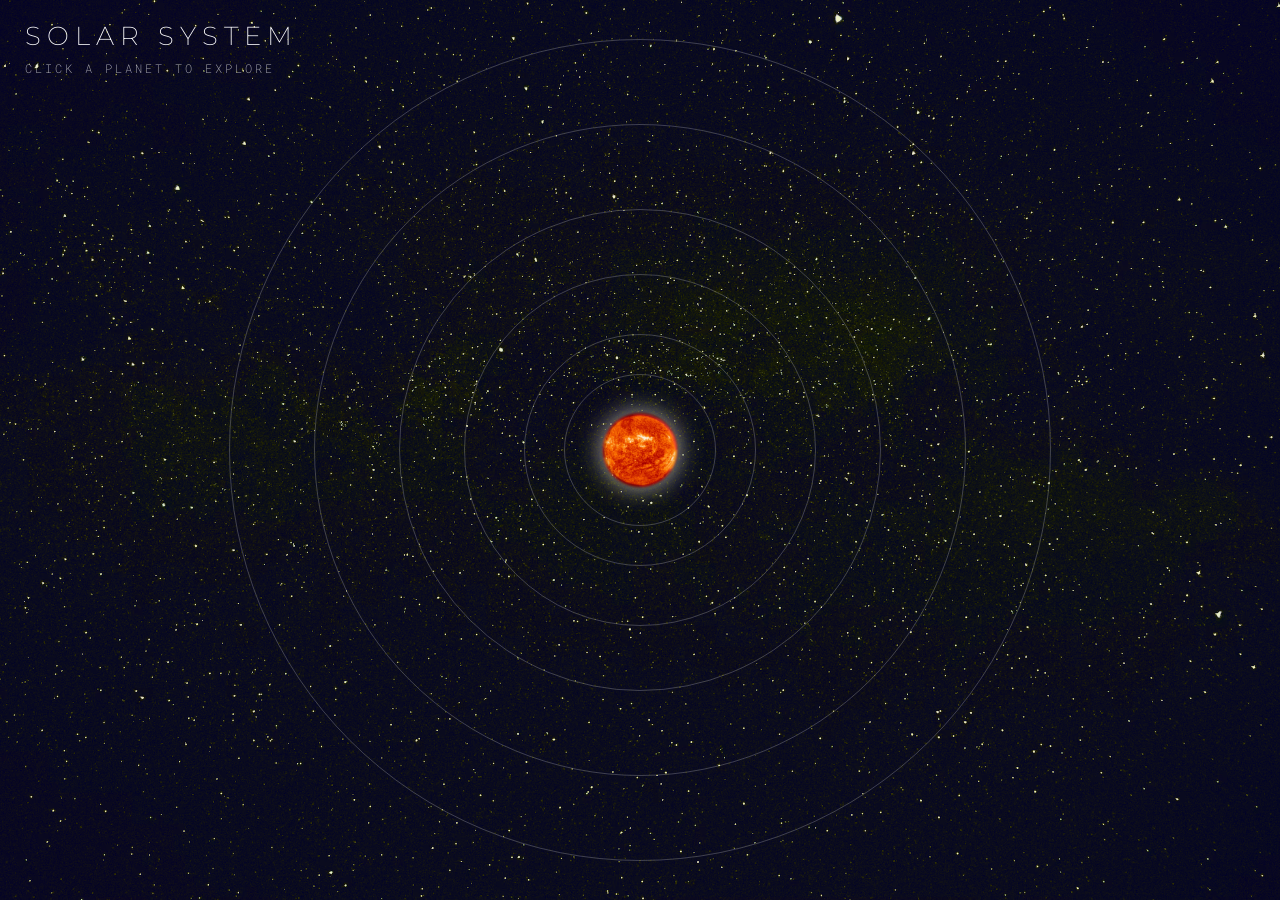
<file: index.html>
<!DOCTYPE html>
<html lang="en">
<head>
    <meta charset="UTF-8">
    <meta name="viewport" content="width=device-width, initial-scale=1.0">
    <meta name="description" content="An animated solar system. Click a planet to see its details.">
    <title>Solar System</title>
    <link rel="preconnect" href="https://fonts.googleapis.com">
    <link rel="preconnect" href="https://fonts.gstatic.com" crossorigin>
    <link href="https://fonts.googleapis.com/css2?family=Inconsolata:wght@300&family=Montserrat:wght@200&family=Roboto+Mono:wght@200&display=swap" rel="stylesheet">
    <link rel="stylesheet" href="style.css">
</head>
<body>
    <header class="title">
        <h1>SOLAR SYSTEM</h1>
        <p>CLICK A PLANET TO EXPLORE</p>
    </header>

    <div class="sun">
        <img src="sun.png" alt="Sun" data-target="star" role="button" tabindex="0">
    </div>
    <div id="star" class="star">
        <img class="starimg" src="sun.png" alt="Sun">
        <h2 class="star-name">THE SUN</h2>
        <div class="about">
            <div class="star-detail">
                <h3>GALAXY</h3>
                <p>MILKY WAY</p>
            </div>
            <div class="star-detail">
                <h3>DIAMETER</h3>
                <p>1.3927 MILLION KM</p>
            </div>
            <div class="star-detail">
                <h3>AVG TEMPERATURE</h3>
                <p>5,500°C</p>
            </div>
            <div class="star-detail">
                <h3>AGE</h3>
                <p>4.6 BILLION YEARS</p>
            </div>
            <div class="star-detail">
                <h3>MADE OF</h3>
                <p>HYDROGEN &amp; HELIUM</p>
            </div>
        </div>
        <img class="cancel" src="cancel.png" alt="Close" role="button" tabindex="0">
    </div>

    <div class="mercury-outline">
        <div class="mercury">
            <img src="mercury.png" alt="Mercury" data-target="marc" role="button" tabindex="0">
        </div>
    </div>
    <div id="marc" class="star">
        <img class="starimg" src="mercury.png" alt="Mercury">
        <h2 class="star-name">MERCURY</h2>
        <div class="about">
            <div class="star-detail">
                <h3>GALAXY</h3>
                <p>MILKY WAY</p>
            </div>
            <div class="star-detail">
                <h3>DIAMETER</h3>
                <p>4,879.4 KM</p>
            </div>
            <div class="star-detail">
                <h3>AVG TEMPERATURE</h3>
                <p>167°C</p>
            </div>
            <div class="star-detail">
                <h3>AGE</h3>
                <p>4.5 BILLION YEARS</p>
            </div>
            <div class="star-detail">
                <h3>MADE OF</h3>
                <p>SILICATE ROCKS &amp; IRON</p>
            </div>
        </div>
        <img class="cancel" src="cancel.png" alt="Close" role="button" tabindex="0">
    </div>

    <div class="venus-outline">
        <div class="venus">
            <img src="venus.png" alt="Venus" data-target="venus" role="button" tabindex="0">
        </div>
    </div>
    <div id="venus" class="star">
        <img class="starimg" src="venus.png" alt="Venus">
        <h2 class="star-name">VENUS</h2>
        <div class="about">
            <div class="star-detail">
                <h3>GALAXY</h3>
                <p>MILKY WAY</p>
            </div>
            <div class="star-detail">
                <h3>DIAMETER</h3>
                <p>12,104 KM</p>
            </div>
            <div class="star-detail">
                <h3>AVG TEMPERATURE</h3>
                <p>460°C</p>
            </div>
            <div class="star-detail">
                <h3>AGE</h3>
                <p>4.5 BILLION YEARS</p>
            </div>
            <div class="star-detail">
                <h3>MADE OF</h3>
                <p>ROCKY MANTLE &amp; CENTRAL IRON CORE</p>
            </div>
        </div>
        <img class="cancel" src="cancel.png" alt="Close" role="button" tabindex="0">
    </div>

    <div class="earth-outline">
        <div class="earth">
            <img src="earth.png" alt="Earth" data-target="earth" role="button" tabindex="0">
            <div class="moon-outline">
                <div class="moon">
                    <img src="moon.png" alt="Moon">
                </div>
            </div>
        </div>
    </div>
    <div id="earth" class="star">
        <img class="starimg" src="earth.png" alt="Earth">
        <h2 class="star-name">EARTH</h2>
        <div class="about">
            <div class="star-detail">
                <h3>GALAXY</h3>
                <p>MILKY WAY</p>
            </div>
            <div class="star-detail">
                <h3>DIAMETER</h3>
                <p>12,742 KM</p>
            </div>
            <div class="star-detail">
                <h3>AVG TEMPERATURE</h3>
                <p>15°C</p>
            </div>
            <div class="star-detail">
                <h3>AGE</h3>
                <p>4.5 BILLION YEARS</p>
            </div>
            <div class="star-detail">
                <h3>MADE OF</h3>
                <p>IRON, OXYGEN, SILICON, MAGNESIUM,<br> SULFUR, NICKEL, CALCIUM &amp; ALUMINIUM</p>
            </div>
        </div>
        <img class="cancel" src="cancel.png" alt="Close" role="button" tabindex="0">
    </div>

    <div class="mars-outline">
        <div class="mars">
            <img src="mars.png" alt="Mars" data-target="mars" role="button" tabindex="0">
        </div>
    </div>
    <div id="mars" class="star">
        <img class="starimg" src="mars.png" alt="Mars">
        <h2 class="star-name">MARS</h2>
        <div class="about">
            <div class="star-detail">
                <h3>GALAXY</h3>
                <p>MILKY WAY</p>
            </div>
            <div class="star-detail">
                <h3>DIAMETER</h3>
                <p>6,779 KM</p>
            </div>
            <div class="star-detail">
                <h3>AVG TEMPERATURE</h3>
                <p>20°C to -153°C</p>
            </div>
            <div class="star-detail">
                <h3>AGE</h3>
                <p>4.5 BILLION YEARS</p>
            </div>
            <div class="star-detail">
                <h3>MADE OF</h3>
                <p>IRON, NICKEL &amp; SULFUR</p>
            </div>
        </div>
        <img class="cancel" src="cancel.png" alt="Close" role="button" tabindex="0">
    </div>

    <div class="jupiter-outline">
        <div class="jupiter">
            <img src="jupiter.png" alt="Jupiter" data-target="jupiter" role="button" tabindex="0">
        </div>
    </div>
    <div id="jupiter" class="star">
        <img class="starimg" src="jupiter.png" alt="Jupiter">
        <h2 class="star-name">JUPITER</h2>
        <div class="about">
            <div class="star-detail">
                <h3>GALAXY</h3>
                <p>MILKY WAY</p>
            </div>
            <div class="star-detail">
                <h3>DIAMETER</h3>
                <p>139,820 KM</p>
            </div>
            <div class="star-detail">
                <h3>AVG TEMPERATURE</h3>
                <p>-145°C</p>
            </div>
            <div class="star-detail">
                <h3>AGE</h3>
                <p>4.5 BILLION YEARS</p>
            </div>
            <div class="star-detail">
                <h3>MADE OF</h3>
                <p>HYDROGEN &amp; HELIUM</p>
            </div>
        </div>
        <img class="cancel" src="cancel.png" alt="Close" role="button" tabindex="0">
    </div>

    <div class="neptune-outline">
        <div class="neptune">
            <img src="neptune.png" alt="Neptune" data-target="neptune" role="button" tabindex="0">
        </div>
    </div>
    <div id="neptune" class="star">
        <img class="starimg" src="neptune.png" alt="Neptune">
        <h2 class="star-name">NEPTUNE</h2>
        <div class="about">
            <div class="star-detail">
                <h3>GALAXY</h3>
                <p>MILKY WAY</p>
            </div>
            <div class="star-detail">
                <h3>DIAMETER</h3>
                <p>49,244 KM</p>
            </div>
            <div class="star-detail">
                <h3>AVG TEMPERATURE</h3>
                <p>-214°C</p>
            </div>
            <div class="star-detail">
                <h3>AGE</h3>
                <p>4.5 BILLION YEARS</p>
            </div>
            <div class="star-detail">
                <h3>MADE OF</h3>
                <p>WATER, METHANE &amp; AMMONIA</p>
            </div>
        </div>
        <img class="cancel" src="cancel.png" alt="Close" role="button" tabindex="0">
    </div>

    <script>
        // run fn on click, or on Enter / Space when focused with the keyboard
        function onActivate(el, fn){
            el.addEventListener("click", fn);
            el.addEventListener("keydown", function(e){
                if(e.key === "Enter" || e.key === " "){
                    e.preventDefault();
                    fn();
                }
            });
        }
        function hideAll(){
            document.querySelectorAll(".star").forEach(function(panel){
                panel.style.display = "none";
            });
        }
        // planet -> open its detail panel
        document.querySelectorAll("[data-target]").forEach(function(planet){
            onActivate(planet, function(){
                hideAll();
                document.getElementById(planet.dataset.target).style.display = "block";
            });
        });
        // cancel button / Escape -> close
        document.querySelectorAll(".cancel").forEach(function(cancel){
            onActivate(cancel, hideAll);
        });
        document.addEventListener("keydown", function(e){
            if(e.key === "Escape"){
                hideAll();
            }
        });
    </script>
</body>
</html>
</file>
<file: style.css>
:root{
    /* 1 unit = 1px on big screens, shrinks so the whole system fits on small ones */
    --u: min(1px, calc(100vmin / 880));
}
body{
    background-image: url(space.avif);
    background-color: rgb(11 11 57);
    background-blend-mode: difference;
    min-height: 100vh;
    background-repeat: no-repeat;
    background-size: cover;
    background-position: center;
    position: relative;
    overflow: hidden;
    padding: 0;
    margin: 0;
}
img{
    display: block;
}
[data-target],
.moon img{
    width: 100%;
    height: 100%;
}
[data-target],
.cancel{
    cursor: pointer;
}
/* planets spin on their own axis and grow a little under the mouse */
[data-target]{
    animation-name: sun;
    animation-duration: 20s;
    animation-iteration-count: infinite;
    animation-timing-function: linear;
    transition: scale 0.3s;
}
[data-target]:hover,
[data-target]:focus-visible{
    scale: 1.25;
}
[data-target]:focus-visible,
.cancel:focus-visible{
    outline: 1px solid white;
    outline-offset: 4px;
    border-radius: 50%;
}
/* name label under the sun / planet on hover */
.sun::after,
.mercury::after,
.venus::after,
.earth::after,
.mars::after,
.jupiter::after,
.neptune::after{
    position: absolute;
    top: calc(100% + 10px);
    left: 50%;
    transform: translateX(-50%);
    color: white;
    font-family: 'Roboto Mono', monospace;
    font-weight: 200;
    font-size: 11px;
    letter-spacing: 3px;
    white-space: nowrap;
    text-shadow: 0 0 6px black;
    opacity: 0;
    transition: opacity 0.3s;
    pointer-events: none;
}
.sun:hover::after,
.mercury:hover::after,
.venus:hover::after,
.earth:hover::after,
.mars:hover::after,
.jupiter:hover::after,
.neptune:hover::after,
.sun:focus-within::after,
.mercury:focus-within::after,
.venus:focus-within::after,
.earth:focus-within::after,
.mars:focus-within::after,
.jupiter:focus-within::after,
.neptune:focus-within::after{
    opacity: 1;
}
.sun::after{ content: "SUN"; }
.mercury::after{ content: "MERCURY"; }
.venus::after{ content: "VENUS"; }
.earth::after{ content: "EARTH"; }
.mars::after{ content: "MARS"; }
.jupiter::after{ content: "JUPITER"; }
.neptune::after{ content: "NEPTUNE"; }
.title{
    position: absolute;
    top: 20px;
    left: 25px;
    z-index: 7;
    color: white;
    pointer-events: none;
}
.title h1{
    font-family: 'Montserrat', sans-serif;
    font-weight: 200;
    font-size: clamp(16px, 2.5vw, 26px);
    letter-spacing: 6px;
    margin: 0;
}
.title p{
    font-family: 'Roboto Mono', monospace;
    font-weight: 200;
    font-size: clamp(9px, 1.2vw, 12px);
    letter-spacing: 3px;
    color: rgba(245, 245, 245, 0.741);
    margin: 8px 0 0;
}
.sun{
    height: calc(var(--u) * 80);
    width: calc(var(--u) * 80);
    border-radius: 100px;
    /* box-shadow: 0px 0px 70px 10px #de8730; */

    position: absolute;
    left: 50%;
    top: 50%;
    margin: calc(var(--u) * -40) 0 0 calc(var(--u) * -40);
    z-index: 7;

    animation-name: glow;
    animation-duration: 4s;
    animation-iteration-count: infinite;
    animation-timing-function: ease-in-out;
    animation-direction: alternate;
}
.sun img{
    animation-duration: 50s;
}
/* every orbit is centred on the sun, whatever the screen size */
.mercury-outline,
.venus-outline,
.earth-outline,
.mars-outline,
.jupiter-outline,
.neptune-outline{
    border: 1px solid rgba(255, 255, 255, 0.22);
    border-radius: 100%;
    position: absolute;
    left: 50%;
    top: 50%;
    transform: translate(-50%, -50%);
    transition: border-color 0.3s;
}
/* the orbit lights up while its planet is hovered */
.mercury-outline:has(.mercury:hover),
.venus-outline:has(.venus:hover),
.earth-outline:has(.earth:hover),
.mars-outline:has(.mars:hover),
.jupiter-outline:has(.jupiter:hover),
.neptune-outline:has(.neptune:hover){
    border-color: rgba(255, 255, 255, 0.7);
}
/* a moving planet is hard to click, so it stops under the mouse */
.mercury:hover,
.venus:hover,
.earth:hover,
.mars:hover,
.jupiter:hover,
.neptune:hover{
    animation-play-state: paused;
}
.mercury-outline{
    width: calc(var(--u) * 150);
    height: calc(var(--u) * 150);
    z-index: 6;
}
.mercury{
    /* background-color: #f4a830; */
    height: calc(var(--u) * 18);
    width: calc(var(--u) * 18);
    border-radius: 50px;
    box-shadow: 0px 0px 20px 2px #a2a2a29d;

    position: absolute;
    left: 50%;
    top: 50%;
    margin: calc(var(--u) * -9) 0 0 calc(var(--u) * -9);
    animation-name: mercury;
    animation-duration: 13s;
    animation-iteration-count: infinite;
    animation-timing-function: linear;
}
.venus-outline{
    width: calc(var(--u) * 230);
    height: calc(var(--u) * 230);
    z-index: 5;
}
.venus{
    /* background-color: #ff7f00;   */
    height: calc(var(--u) * 30);
    width: calc(var(--u) * 30);
    border-radius: 50px;
    box-shadow: 0px 0px 20px 2px #e99f55;

    position: absolute;
    left: 50%;
    top: 50%;
    margin: calc(var(--u) * -15) 0 0 calc(var(--u) * -15);
    animation-name: venus;
    animation-duration: 10s;
    animation-iteration-count: infinite;
    animation-timing-function: linear;
}
.earth-outline{
    width: calc(var(--u) * 350);
    height: calc(var(--u) * 350);
    z-index: 4;
}
.earth{
    /* background-color: #00fdf9;   */
    height: calc(var(--u) * 40);
    width: calc(var(--u) * 55);

    position: absolute;
    left: 50%;
    top: 50%;
    margin: calc(var(--u) * -20) 0 0 calc(var(--u) * -27.5);
    animation-name: earth;
    animation-duration: 20s;
    animation-iteration-count: infinite;
    animation-timing-function: linear;
}
.moon-outline{
    border: 1px solid rgb(104, 104, 104);
    border-radius: 100%;
    width: calc(var(--u) * 70);
    height: calc(var(--u) * 70);
    position: absolute;
    left: 50%;
    top: 50%;
    transform: translate(-50%, -50%);
    z-index: -1;
}
.moon{
    /* background-color: rgb(207, 207, 207); */
    height: calc(var(--u) * 15);
    width: calc(var(--u) * 20);
    border-radius: 50px;
    box-shadow: 0px 0px 35px 10px rgb(175, 175, 175);

    position: absolute;
    left: 50%;
    top: 50%;
    margin: calc(var(--u) * -7.5) 0 0 calc(var(--u) * -10);
    animation-name: moon;
    animation-duration: 10s;
    animation-iteration-count: infinite;
    animation-timing-function: linear;
}
.mars-outline{
    width: calc(var(--u) * 480);
    height: calc(var(--u) * 480);
    z-index: 3;
}
.mars{
    /* background-color: #ca2e2e;   */
    height: calc(var(--u) * 32);
    width: calc(var(--u) * 32);
    border-radius: 50px;
    box-shadow: 0px 0px 20px 5px #f5884498;

    position: absolute;
    left: 50%;
    top: 50%;
    margin: calc(var(--u) * -16) 0 0 calc(var(--u) * -16);
    animation-name: mars;
    animation-duration: 15s;
    animation-iteration-count: infinite;
    animation-timing-function: linear;
}
.jupiter-outline{
    width: calc(var(--u) * 650);
    height: calc(var(--u) * 650);
    z-index: 2;
}
.jupiter{
    /* background-color: #d6a400;   */
    height: calc(var(--u) * 70);
    width: calc(var(--u) * 70);
    border-radius: 100px;
    box-shadow: 0px 0px 25px 5px #d9d3bd90;

    position: absolute;
    left: 50%;
    top: 50%;
    margin: calc(var(--u) * -35) 0 0 calc(var(--u) * -35);

    animation-name: jupiter;
    animation-duration: 25s;
    animation-iteration-count: infinite;
    animation-timing-function: linear;
}
.neptune-outline{
    width: calc(var(--u) * 820);
    height: calc(var(--u) * 820);
    z-index: 1;
}
.neptune{
    /* background-color: #d6a400;   */
    height: calc(var(--u) * 47);
    width: calc(var(--u) * 47);
    border-radius: 100px;
    box-shadow: 0px 0px 20px 5px #bad7df90;

    position: absolute;
    left: 50%;
    top: 50%;
    margin: calc(var(--u) * -23.5) 0 0 calc(var(--u) * -23.5);

    animation-name: neptune;
    animation-duration: 20s;
    animation-iteration-count: infinite;
    animation-timing-function: linear;
}

@keyframes glow{
    from{
        filter: drop-shadow(0 0 12px #de8730);
    }
    to{
        filter: drop-shadow(0 0 30px #ffb347);
    }
}
@keyframes fade{
    from{
        opacity: 0;
    }
    to{
        opacity: 1;
    }
}
@keyframes rise{
    from{
        opacity: 0;
        translate: 0 20px;
    }
    to{
        opacity: 1;
        translate: 0 0;
    }
}
/* translateX = orbit radius (half of the outline width) */
@keyframes sun{
    from{
        transform: rotate(0deg) ;
    }
    to{
        transform: rotate(360deg) ;
    }
}
@keyframes mercury{
    from{
        transform: rotate(0deg)translateX(calc(var(--u) * 75)) rotate(0deg);
    }
    to{
        transform: rotate(360deg)translateX(calc(var(--u) * 75)) rotate(-360deg);
    }
}
@keyframes venus{
    from{
        transform: rotate(0deg)translateX(calc(var(--u) * 115)) rotate(0deg);
    }
    to{
        transform: rotate(360deg)translateX(calc(var(--u) * 115)) rotate(-360deg);
    }
}
@keyframes earth{
    from{
        transform: rotate(0deg)translateX(calc(var(--u) * 175)) rotate(0deg);
    }
    to{
        transform: rotate(360deg)translateX(calc(var(--u) * 175)) rotate(-360deg);
    }
}
@keyframes moon{
    from{
        transform: rotate(0deg)translateX(calc(var(--u) * 35)) rotate(0deg);
    }
    to{
        transform: rotate(360deg)translateX(calc(var(--u) * 35)) rotate(-360deg);
    }
}
@keyframes mars{
    from{
        transform: rotate(0deg)translateX(calc(var(--u) * 240)) rotate(0deg);
    }
    to{
        transform: rotate(360deg)translateX(calc(var(--u) * 240)) rotate(-360deg);
    }
}
@keyframes jupiter{
    from{
        transform: rotate(0deg)translateX(calc(var(--u) * 325)) rotate(0deg);
    }
    to{
        transform: rotate(360deg)translateX(calc(var(--u) * 325)) rotate(-360deg);
    }
}
@keyframes neptune{
    from{
        transform: rotate(0deg)translateX(calc(var(--u) * 410)) rotate(0deg);
    }
    to{
        transform: rotate(360deg)translateX(calc(var(--u) * 410)) rotate(-360deg);
    }
}

/* on click js */
.star{
    position: fixed;
    top: 0;
    left: 0;
    height: 100%;
    width: 100%;
    overflow-y: auto;
    background-image: url(space.avif);
    background-color: rgb(11 11 57);
    background-blend-mode: difference;
    background-repeat: no-repeat;
    background-size: cover;
    background-position: center;
    z-index: 8;
    text-align: center;
    display: none;
    animation: fade 0.4s;
}
.star-name,
.star-detail{
    animation: rise 0.6s backwards;
}
.star-detail:nth-child(1){ animation-delay: 0.1s; }
.star-detail:nth-child(2){ animation-delay: 0.2s; }
.star-detail:nth-child(3){ animation-delay: 0.3s; }
.star-detail:nth-child(4){ animation-delay: 0.4s; }
.star-detail:nth-child(5){ animation-delay: 0.5s; }
.starimg{
    height: min(400px, 45vh);
    width: auto;
    max-width: 90%;
    margin: 80px auto 0;
    filter: drop-shadow(0 0 35px rgba(255, 255, 255, 0.18));

    animation-name: sun;
    animation-duration: 50s;
    animation-iteration-count: infinite;
    animation-timing-function: linear;
}
.star-name{
    color: white;
    font-size: clamp(28px, 6vw, 50px);
    font-family: 'Montserrat', sans-serif;
    letter-spacing: 8px;
    font-weight: 200;
}
.about{
    display: flex;
    flex-wrap: wrap;
    justify-content:space-between;
    gap: 10px 40px;
    text-align: left;
    padding: 30px 10% 50px;
}
.star-detail{
    border-left: 1px solid rgba(255, 255, 255, 0.3);
    padding-left: 18px;
}
.star-detail h3{
    margin-top: 0;
    color: rgba(245, 245, 245, 0.741);
    font-family: 'Roboto Mono', monospace;
    font-weight: 200;
    letter-spacing: 5px;
    font-size: 18px;
    margin-bottom: 10px;
}
.star-detail p{
    color: white;
    font-family: 'Inconsolata', monospace;
    font-weight: 300;
    font-size: 20px;
    letter-spacing: 3px;
    margin: 10px 0 0;
}
/* always visible in the corner, no need to scroll down to close */
.cancel{
    position: fixed;
    top: 25px;
    right: 30px;
    height: 40px;
    width: 40px;
    opacity: 0.8;
}
.cancel:hover{
    opacity: 1;
}
</file>
